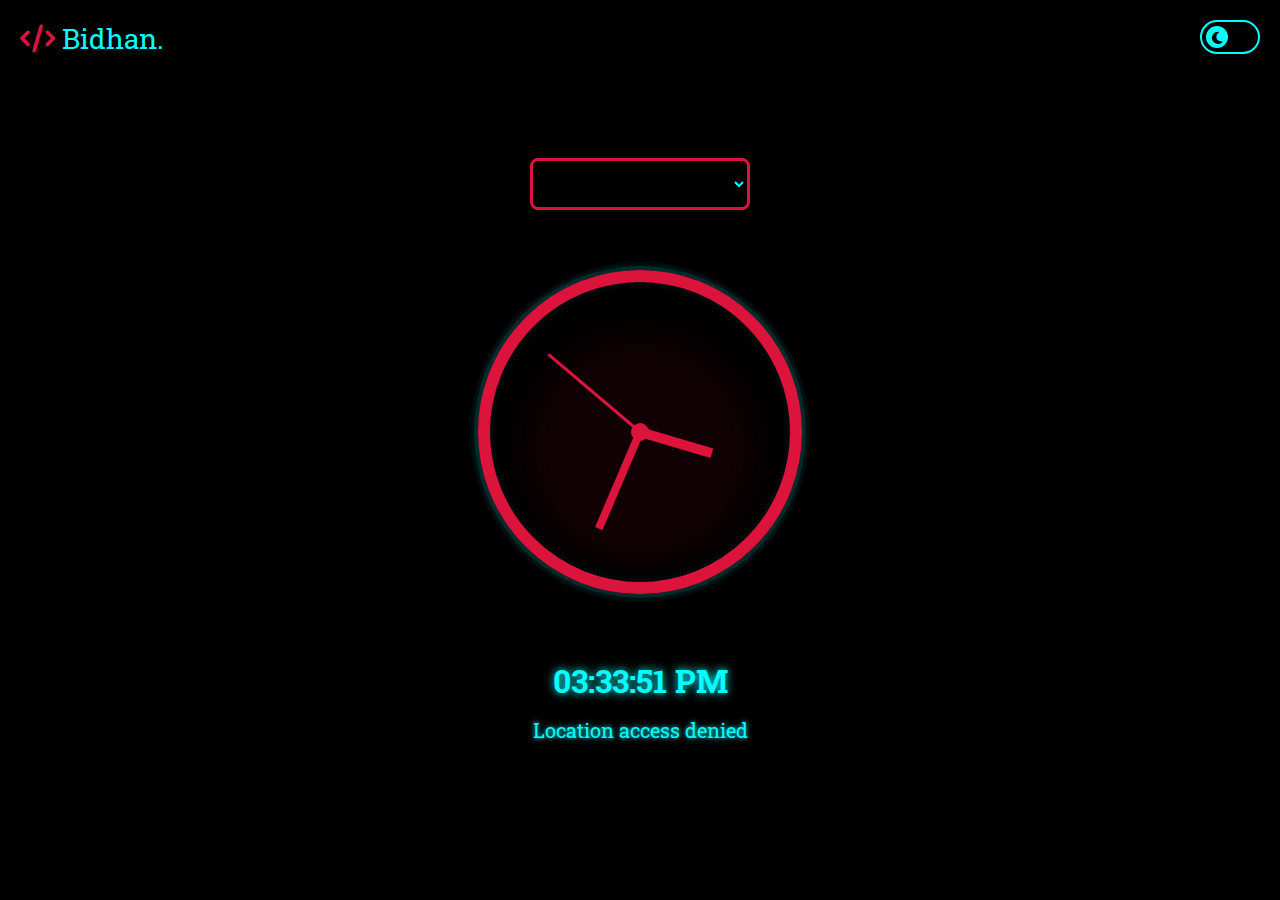
<file: clock.html>
<!DOCTYPE html>
<html lang="en">
<head>
    <meta charset="UTF-8">
    <meta name="viewport" content="width=device-width, initial-scale=1.0">
    <title>World Time Analog Clock</title>
    <link rel="shortcut icon" href="clock.svg">
    <link href="https://fonts.googleapis.com/css2?family=Roboto+Slab:wght@400;700&display=swap" rel="stylesheet">
    <link rel="stylesheet" href="https://cdnjs.cloudflare.com/ajax/libs/font-awesome/6.4.0/css/all.min.css">
    <style>
        :root {
            --primary-color: crimson;
            --background: #000;
            --text: cyan;
            --toggle-bg: #000;
            --toggle-border: cyan;
            --clock-size: min(300px, 80vw);
            --hand-color: crimson;
        }

        .light-theme {
            --primary-color: #ff4757;
            --background: #f1f2f6;
            --text: #2f3542;
            --toggle-bg: #f1f2f6;
            --toggle-border: #ff4757;
            --hand-color: var(--primary-color);
        }

        body {
            margin: 0;
            padding: 20px;
            min-height: 100vh;
            display: flex;
            flex-direction: column;
            justify-content: center;
            align-items: center;
            font-family: 'Roboto Slab', serif;
            background: var(--background);
            overflow-x: hidden;
            position: relative;
            perspective: 1000px;
            transition: background 0.1s ease;
            box-sizing: border-box;
        }

        .Name {
            position: fixed;
            top: 20px;
            left: 20px;
            color: var(--text);
            font-size: 28px;
            text-decoration: none;
            z-index: 100;
            transition: color 0.1s ease;
        }

        .Name i {
            color: crimson;
        }

        /* Theme Toggle Switch */
        .theme-switch-wrapper {
            position: fixed;
            top: 20px;
            right: 20px;
            display: flex;
            align-items: center;
            z-index: 100;
        }

        .theme-switch {
            display: inline-block;
            height: 34px;
            position: relative;
            width: 60px;
        }

        .theme-switch input {
            display: none;
        }

        .slider {
            background-color: var(--toggle-bg);
            bottom: 0;
            cursor: pointer;
            left: 0;
            position: absolute;
            right: 0;
            top: 0;
            transition: .1s;
            border: 2px solid var(--toggle-border);
        }

        .slider:before {
            background-color: var(--toggle-border);
            bottom: 4px;
            content: "\f186";
            font-family: "Font Awesome 6 Free";
            font-weight: 900;
            height: 22px;
            left: 4px;
            position: absolute;
            transition: .1s;
            width: 22px;
            display: flex;
            align-items: center;
            justify-content: center;
            font-size: 14px;
            color: var(--toggle-bg);
        }

        input:checked + .slider {
            background-color: var(--toggle-bg);
        }

        input:checked + .slider:before {
            transform: translateX(26px);
            content: "\f185";
        }

        .slider.round {
            border-radius: 34px;
        }

        .slider.round:before {
            border-radius: 50%;
        }

        .water-effect {
            position: fixed;
            top: 0;
            left: 0;
            width: 100%;
            height: 100%;
            background: radial-gradient(circle at var(--x) var(--y), rgba(0, 255, 255, 0.2), transparent 50%);
            pointer-events: none;
            transition: all 0.1s ease;
            z-index: -2;
        }

        .ripple {
            position: absolute;
            border-radius: 50%;
            background: rgba(0, 255, 255, 0.1);
            transform: scale(0);
            animation: rippleEffect 1s linear;
        }

        @keyframes rippleEffect {
            to {
                transform: scale(4);
                opacity: 0;
            }
        }

        .background-circle {
            position: absolute;
            width: min(200px, 60vw); /* Small circle */
            height: min(200px, 60vw);
            border-radius: 50%;
            background-color: crimson;
            filter: blur(25px);
            opacity: 0.8;
            z-index: -1;
            animation: moveCircleSmall 15s infinite alternate;
            transition: transform 0.1s ease-out;
        }

        .background-circle:nth-child(2) {
            width: min(300px, 80vw); /* Medium circle */
            height: min(300px, 80vw);
            animation: moveCircleMedium 20s infinite alternate;
            animation-delay: 3s;
        }

        .background-circle:nth-child(3) {
            width: min(400px, 90vw); /* Large circle */
            height: min(400px, 90vw);
            animation: moveCircleLarge 25s infinite alternate;
            animation-delay: 6s;
        }

        @keyframes moveCircleSmall {
            0% { transform: translate(0, 0) rotate(0deg); }
            25% { transform: translate(30vw, -15vh) rotate(90deg) scale(1.2); }
            50% { transform: translate(-20vw, 25vh) rotate(180deg) scale(0.8); }
            75% { transform: translate(15vw, -20vh) rotate(270deg) scale(1.1); }
            100% { transform: translate(-25vw, 15vh) rotate(360deg) scale(0.9); }
        }

        @keyframes moveCircleMedium {
            0% { transform: translate(0, 0) rotate(0deg); }
            33% { transform: translate(-30vw, -20vh) rotate(120deg) scale(1.3); }
            66% { transform: translate(20vw, 25vh) rotate(240deg) scale(0.7); }
            100% { transform: translate(15vw, -15vh) rotate(360deg) scale(1.1); }
        }

        @keyframes moveCircleLarge {
            0% { transform: translate(0, 0) rotate(0deg); }
            25% { transform: translate(-25vw, 20vh) rotate(90deg) scale(1.2); }
            50% { transform: translate(30vw, -25vh) rotate(180deg) scale(0.9); }
            75% { transform: translate(-15vw, -20vh) rotate(270deg) scale(1.1); }
            100% { transform: translate(20vw, 25vh) rotate(360deg) scale(0.8); }
        }

        .clock-container {
            background: rgba(0, 0, 0, 0.6);
            border-radius: 50%;
            padding: min(20px, 5vw);
            animation: fadeIn 2s ease-in-out;
            margin: 20px 0;
        }

        .light-theme .clock-container {
            background: rgba(255, 255, 255, 0.6);
        }

        .clock {
            width: var(--clock-size);
            height: var(--clock-size);
            border-radius: 50%;
            position: relative;
            background: rgba(0, 0, 0, 0.8);
            border: min(12px, 3vw) solid var(--primary-color);
            box-shadow: 
                0 0 0 4px rgba(0, 255, 255, 0.1),
                0 0 0 8px rgba(0, 255, 255, 0.05),
                0 0 10px rgba(0, 255, 255, 0.1),
                inset 0 0 10px rgba(0, 255, 255, 0.1);
            transition: border-color 0.1s ease;
        }

        .light-theme .clock {
            background: rgba(255, 255, 255, 0.8);
        }

        .clock::after {
            content: '';
            position: absolute;
            width: min(18px, 6vw);
            height: min(18px, 6vw);
            background-color: var(--primary-color);
            border-radius: 50%;
            top: 50%;
            left: 50%;
            transform: translate(-50%, -50%);
            z-index: 10;
            transition: background-color 0.1s ease;
        }

        .hand {
            position: absolute;
            bottom: 50%;
            left: 50%;
            transform-origin: bottom;
            background: linear-gradient(to top, var(--hand-color), var(--hand-color));
            transition: transform 0.5s cubic-bezier(0.4, 2.3, 0.3, 1), background 0.1s ease;
        }

        .hour {
            width: min(10px, 3vw);
            height: 25%;
            transform: translateX(-50%);
        }

        .minute {
            width: min(8px, 2.5vw);
            height: 35%;
            transform: translateX(-50%);
        }

        .second {
            width: min(3px, 1vw);
            height: 40%;
            background: linear-gradient(to top, var(--hand-color), var(--hand-color));
            transform: translateX(-50%);
            transition: transform 0.1s linear;
        }

        .number {
            position: absolute;
            width: 100%;
            height: 100%;
            text-align: center;
            font-size: min(28px, 7vw);
            color: var(--text);
            font-weight: 900;
            text-shadow: 0 0 8px var(--text);
            transition: color 0.1s ease;
        }

        .number span {
            display: inline-block;
            position: absolute;
            top: min(10px, 3vw);
            opacity: 0;
            animation: fadeInNumbers 2s ease-in-out forwards;
        }

        @keyframes fadeIn {
            from { opacity: 0; transform: scale(0.9); }
            to { opacity: 1; transform: scale(1); }
        }

        @keyframes fadeInNumbers {
            from { opacity: 0; }
            to { opacity: 1; }
        }

        #timezone-select {
            margin-bottom: 20px;
            padding: min(12px, 3vw);
            font-size: min(18px, 5vw);
            background-color: rgba(0, 0, 0, 0.8);
            color: var(--text);
            border: 3px solid var(--primary-color);
            border-radius: 8px;
            width: min(220px, 80vw);
            transition: all 0.1s ease, transform 0.1s ease;
        }

        .light-theme #timezone-select {
            background-color: rgba(255, 255, 255, 0.8);
        }

        #timezone-select:hover {
            background-color: rgba(0, 255, 255, 0.2);
            transform: scale(1.05);
        }

        #timezone-select:focus {
            outline: none;
            box-shadow: 0 0 15px var(--primary-color);
        }

        #timezone-select option {
            background-color: var(--background);
            color: var(--text);
            transition: background-color 0.1s ease;
        }

        #timezone-select option:hover {
            background-color: rgba(0, 255, 255, 0.3);
        }

        #digital-time {
            font-size: min(32px, 8vw);
            color: var(--text);
            margin-top: 25px;
            font-weight: 700;
            opacity: 0;
            transition: opacity 0.5s ease-in-out, color 0.1s ease;
            text-shadow: 0 0 10px var(--text);
            text-align: center;
        }

        .fade-in {
            opacity: 1 !important;
        }

        #location {
            font-size: min(20px, 5vw);
            color: var(--text);
            margin-top: 15px;
            text-shadow: 0 0 5px var(--text);
            transition: color 0.1s ease;
            text-align: center;
        }

        @media (max-width: 480px) {
            body {
                padding: 10px;
            }

            .theme-switch-wrapper {
                top: 10px;
                right: 10px;
            }

            .clock-container {
                margin: 10px 0;
            }
        }
    </style>
</head>
<body>
    <a href="index.html" class="Name" title="Back to Portfolio"><i class="fa-solid fa-code"></i> Bidhan.</a>
    <div class="theme-switch-wrapper">
        <label class="theme-switch">
            <input type="checkbox" id="theme-toggle">
            <span class="slider round"></span>
        </label>
    </div>
    <div class="water-effect"></div>
    <div class="background-circle"></div>
    <div class="background-circle"></div>
    <div class="background-circle"></div>
    <select id="timezone-select"></select>
    <div class="clock-container">
        <div class="clock">
            <div class="hand hour"></div>
            <div class="hand minute"></div>
            <div class="hand second"></div>
            <div class="number" style="transform: rotate(0deg);"><span style="transform: rotate(0deg); animation-delay: 0.1s;">12</span></div>
            <div class="number" style="transform: rotate(30deg);"><span style="transform: rotate(-30deg); animation-delay: 0.2s;">1</span></div>
            <div class="number" style="transform: rotate(60deg);"><span style="transform: rotate(-60deg); animation-delay: 0.3s;">2</span></div>
            <div class="number" style="transform: rotate(90deg);"><span style="transform: rotate(-90deg); animation-delay: 0.4s;">3</span></div>
            <div class="number" style="transform: rotate(120deg);"><span style="transform: rotate(-120deg); animation-delay: 0.5s;">4</span></div>
            <div class="number" style="transform: rotate(150deg);"><span style="transform: rotate(-150deg); animation-delay: 0.6s;">5</span></div>
            <div class="number" style="transform: rotate(180deg);"><span style="transform: rotate(-180deg); animation-delay: 0.7s;">6</span></div>
            <div class="number" style="transform: rotate(210deg);"><span style="transform: rotate(-210deg); animation-delay: 0.8s;">7</span></div>
            <div class="number" style="transform: rotate(240deg);"><span style="transform: rotate(-240deg); animation-delay: 0.9s;">8</span></div>
            <div class="number" style="transform: rotate(270deg);"><span style="transform: rotate(-270deg); animation-delay: 1s;">9</span></div>
            <div class="number" style="transform: rotate(300deg);"><span style="transform: rotate(-300deg); animation-delay: 1.1s;">10</span></div>
            <div class="number" style="transform: rotate(330deg);"><span style="transform: rotate(-330deg); animation-delay: 1.2s;">11</span></div>
        </div>
    </div>
    <div id="digital-time"></div>
    <div id="location"></div>

    <script>
        const timezoneSelect = document.getElementById('timezone-select');
        const digitalTime = document.getElementById('digital-time');
        const locationDisplay = document.getElementById('location');
        const themeToggle = document.getElementById('theme-toggle');
        let selectedTimezone;

        // Theme toggle
        themeToggle.addEventListener('change', function(e) {
            if(e.target.checked) {
                document.body.classList.add('light-theme');
            } else {
                document.body.classList.remove('light-theme');
            }
        });

        // Water effect
        document.addEventListener('mousemove', (e) => {
            const waterEffect = document.querySelector('.water-effect');
            const x = e.clientX;
            const y = e.clientY;
            
            waterEffect.style.setProperty('--x', x + 'px');
            waterEffect.style.setProperty('--y', y + 'px');

            // Create ripple effect
            const ripple = document.createElement('div');
            ripple.className = 'ripple';
            ripple.style.left = x + 'px';
            ripple.style.top = y + 'px';
            document.body.appendChild(ripple);

            // Remove ripple after animation
            ripple.addEventListener('animationend', () => {
                ripple.remove();
            });

            // Move background circles slightly based on cursor position
            const circles = document.querySelectorAll('.background-circle');
            circles.forEach((circle, index) => {
                const factor = (index + 1) * 0.02;
                const moveX = (x - window.innerWidth / 2) * factor;
                const moveY = (y - window.innerHeight / 2) * factor;
                circle.style.transform = `translate(${moveX}px, ${moveY}px)`;
            });
        });

        // Populate timezone dropdown
        function populateTimezones() {
            const timezones = Intl.supportedValuesOf('timeZone');
            timezones.forEach(timezone => {
                const option = document.createElement('option');
                option.value = timezone;
                option.textContent = timezone;
                timezoneSelect.appendChild(option);
            });
        }

        // Get user's timezone
        function getUserTimezone() {
            return Intl.DateTimeFormat().resolvedOptions().timeZone;
        }

        // Set default timezone
        function setDefaultTimezone() {
            const userTimezone = getUserTimezone();
            timezoneSelect.value = userTimezone;
            selectedTimezone = userTimezone;
        }

        // Get user's location
        function getUserLocation() {
            if ("geolocation" in navigator) {
                navigator.geolocation.getCurrentPosition(function(position) {
                    const latitude = position.coords.latitude;
                    const longitude = position.coords.longitude;
                    fetch(`https://api.bigdatacloud.net/data/reverse-geocode-client?latitude=${latitude}&longitude=${longitude}&localityLanguage=en`)
                        .then(response => response.json())
                        .then(data => {
                            const city = data.city || data.locality || '';
                            const country = data.countryName || '';
                            locationDisplay.textContent = `Your location: ${city}, ${country}`;
                        })
                        .catch(error => {
                            console.error("Error fetching location data:", error);
                            locationDisplay.textContent = "Location not available";
                        });
                }, function(error) {
                    console.error("Error getting location:", error);
                    locationDisplay.textContent = "Location access denied";
                });
            } else {
                locationDisplay.textContent = "Geolocation not supported";
            }
        }

        function updateClock() {
            const now = new Date();
            const options = { timeZone: selectedTimezone, hour12: false };
            const timeString = now.toLocaleString('en-US', options);
            const time = new Date(timeString);
            
            const seconds = time.getSeconds();
            const minutes = time.getMinutes();
            const hours = time.getHours();

            // Calculate degrees with milliseconds for smoother second hand movement
            const secondDegrees = ((seconds + now.getMilliseconds() / 1000) / 60) * 360;
            const minuteDegrees = ((minutes + seconds / 60) / 60) * 360;
            const hourDegrees = ((hours % 12 + minutes / 60) / 12) * 360;

            document.querySelector('.second').style.transform = `translateX(-50%) rotate(${secondDegrees}deg)`;
            document.querySelector('.minute').style.transform = `translateX(-50%) rotate(${minuteDegrees}deg)`;
            document.querySelector('.hour').style.transform = `translateX(-50%) rotate(${hourDegrees}deg)`;

            // Update digital time to match analog clock
            const formattedHours = hours % 12 || 12;
            const ampm = hours >= 12 ? 'PM' : 'AM';
            digitalTime.textContent = `${formattedHours.toString().padStart(2, '0')}:${minutes.toString().padStart(2, '0')}:${seconds.toString().padStart(2, '0')} ${ampm}`;

            // Update clock numbers
            const numbers = document.querySelectorAll('.number span');
            numbers.forEach((number, index) => {
                const numberHour = (index === 0) ? 12 : index;
                if (numberHour === hours % 12 || (numberHour === 12 && hours % 12 === 0)) {
                    number.style.color = document.body.classList.contains('light-theme') ? '#ff4757' : '#FF0000';
                } else {
                    number.style.color = document.body.classList.contains('light-theme') ? '#2f3542' : '#00ffff';
                }
            });

            digitalTime.classList.add('fade-in');
            requestAnimationFrame(updateClock);
        }

        timezoneSelect.addEventListener('change', (e) => {
            selectedTimezone = e.target.value;
            digitalTime.classList.remove('fade-in');
            document.querySelector('.second').style.transition = 'none';
            document.querySelector('.minute').style.transition = 'none';
            document.querySelector('.hour').style.transition = 'none';
            document.querySelector('.second').style.transform = 'translateX(-50%) rotate(0deg)';
            document.querySelector('.minute').style.transform = 'translateX(-50%) rotate(0deg)';
            document.querySelector('.hour').style.transform = 'translateX(-50%) rotate(0deg)';
            void document.querySelector('.second').offsetWidth;
            void document.querySelector('.minute').offsetWidth;
            void document.querySelector('.hour').offsetWidth;
            document.querySelector('.second').style.transition = '';
            document.querySelector('.minute').style.transition = '';
            document.querySelector('.hour').style.transition = '';
            setTimeout(updateClock, 50);
        });

        // Initialize
        populateTimezones();
        setDefaultTimezone();
        updateClock();
        getUserLocation();
    </script>
</body>
</html>
</file>
